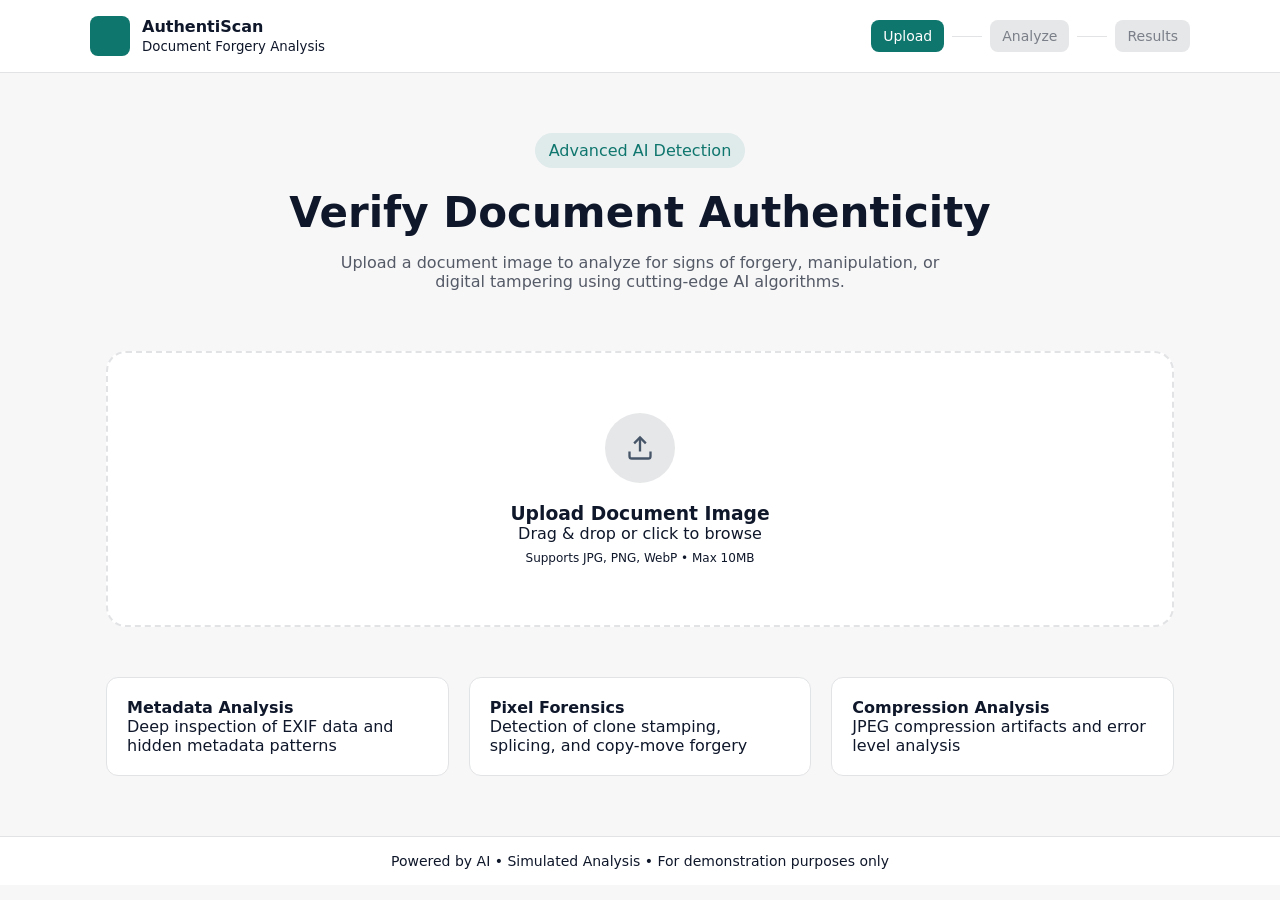
<file: index.html>
<!DOCTYPE html>
<html lang="en">
<head>
  <meta charset="UTF-8" />
  <meta name="viewport" content="width=device-width, initial-scale=1.0"/>
  <title>AuthentiScan</title>
  <link rel="stylesheet" href="styles.css">
</head>
<body>

<header>
  <div class="container header-inner">

    <div class="logo">
      <div class="logo-icon"></div>
      <div>
        <strong>AuthentiScan</strong><br>
        <small>Document Forgery Analysis</small>
      </div>
    </div>

    <div class="steps">
      <div class="step active">Upload</div>
      <div class="divider"></div>
      <div class="step inactive">Analyze</div>
      <div class="divider"></div>
      <div class="step inactive">Results</div>
    </div>

  </div>
</header>

<main class="container">

  <div class="hero">
    <div class="badge">Advanced AI Detection</div>
    <h1>Verify Document Authenticity</h1>
    <p class="subtitle">
      Upload a document image to analyze for signs of forgery, manipulation,
      or digital tampering using cutting-edge AI algorithms.
    </p>
  </div>

  <!-- Upload Box -->
  <div class="upload-box" id="uploadBox">
    <div class="upload-icon">
      <svg width="28" height="28" viewBox="0 0 24 24" fill="none" stroke="#475569" stroke-width="2">
        <path d="M21 15v4a2 2 0 0 1-2 2H5a2 2 0 0 1-2-2v-4"/>
        <polyline points="17 8 12 3 7 8"/>
        <line x1="12" x2="12" y1="3" y2="15"/>
      </svg>
    </div>
    <h3>Upload Document Image</h3>
    <p>Drag & drop or click to browse</p>
    <p class="small-text">Supports JPG, PNG, WebP • Max 10MB</p>
  </div>

  <!-- Hidden Input -->
  <input type="file" id="fileInput" accept="image/*">

  <!-- Preview Section -->
  <div id="previewContainer" class="preview hidden">
    <div class="preview-card">

      <img id="previewImage" />

      <div class="file-info">
        <strong id="fileName"></strong>
        <span id="fileSize"></span>

        <div class="progress-bar">
          <div class="progress"></div>
        </div>
      </div>

      <button id="removeBtn">✕</button>

    </div>

    <button class="analyze-btn">Start Analysis →</button>
  </div>

  <!-- Features -->
  <div class="features">
    <div class="card">
      <h4>Metadata Analysis</h4>
      <p>Deep inspection of EXIF data and hidden metadata patterns</p>
    </div>

    <div class="card">
      <h4>Pixel Forensics</h4>
      <p>Detection of clone stamping, splicing, and copy-move forgery</p>
    </div>

    <div class="card">
      <h4>Compression Analysis</h4>
      <p>JPEG compression artifacts and error level analysis</p>
    </div>
  </div>

</main>

<footer>
  Powered by AI • Simulated Analysis • For demonstration purposes only
</footer>

<script src="script.js"></script>
</body>
</html>
</file>
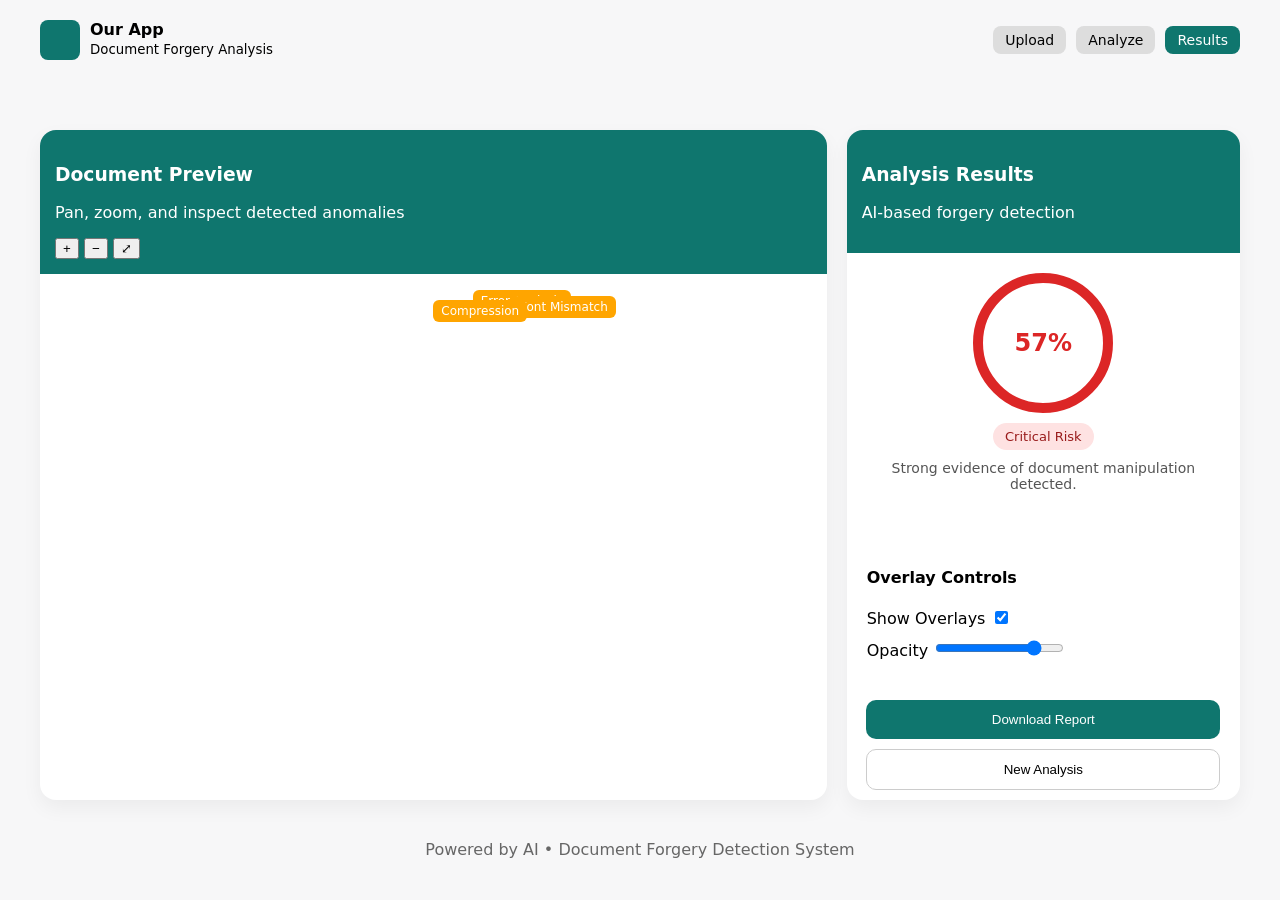
<file: result.html>
<!DOCTYPE html>
<html lang="en">
<head>
  <meta charset="UTF-8">
  <meta name="viewport" content="width=device-width, initial-scale=1.0">
  <title>Results</title>
  <link rel="stylesheet" href="result.css">
</head>
<body>

<header>
  <div class="container header-inner">
    <div class="logo">
      <div class="logo-icon"></div>
      <div>
        <strong>Our App</strong><br>
        <small>Document Forgery Analysis</small>
      </div>
    </div>

    <div class="steps">
      <div class="step inactive">Upload</div>
      <div class="step inactive">Analyze</div>
      <div class="step active">Results</div>
    </div>
  </div>
</header>

<main class="container grid">

  <!-- LEFT PANEL -->
  <div class="preview-panel">

    <div class="panel-header">
      <div>
        <h3>Document Preview</h3>
        <p>Pan, zoom, and inspect detected anomalies</p>
      </div>

      <div class="tools">
        <button id="zoomIn">+</button>
        <button id="zoomOut">−</button>
        <button id="reset">⤢</button>
      </div>
    </div>

    <div class="image-wrapper" id="wrapper">
      <img id="resultImage">

      <!-- TAGS -->
      <div class="tag" style="top:40%; left:55%">Error Analysis</div>
      <div class="tag" style="top:55%; left:60%">Font Mismatch</div>
      <div class="tag" style="top:65%; left:50%">Compression</div>
    </div>

  </div>

  <!-- RIGHT PANEL -->
  <div class="result-panel">

    <div class="panel-header green">
      <h3>Analysis Results</h3>
      <p>AI-based forgery detection</p>
    </div>

    <div class="score-box">
      <div class="circle">
        <span id="scoreValue">0%</span>
      </div>

      <span class="risk-badge">Analyzing...</span>

      <p class="desc">
        Processing document...
      </p>
    </div>

    <div class="controls">
      <h4>Overlay Controls</h4>

      <label>
        Show Overlays
        <input type="checkbox" id="toggleOverlay" checked>
      </label>

      <label>
        Opacity
        <input type="range" id="opacityRange" min="0" max="100" value="80">
      </label>
    </div>

    <button class="download-btn">Download Report</button>
    <button class="new-btn">New Analysis</button>

  </div>

</main>

<footer>
  Powered by AI • Document Forgery Detection System
</footer>

<script src="result.js"></script>
</body>
</html>
</file>
<file: styles.css>
:root {
  --primary: #0F766E;
  --text: #0F172A;
  --border: #E2E3E5;
  --bg: #F7F7F8;
}

* {
  box-sizing: border-box;
  margin: 0;
  padding: 0;
  font-family: system-ui, sans-serif;
}

body {
  background: var(--bg);
  color: var(--text);
}

.container {
  max-width: 1100px;
  margin: auto;
  padding: 0 16px;
}

/* HEADER */
header {
  background: white;
  border-bottom: 1px solid var(--border);
  position: sticky;
  top: 0;
}

.header-inner {
  display: flex;
  justify-content: space-between;
  align-items: center;
  padding: 16px 0;
}

.logo {
  display: flex;
  gap: 12px;
  align-items: center;
}

.logo-icon {
  width: 40px;
  height: 40px;
  background: var(--primary);
  border-radius: 8px;
}

/* STEPS */
.steps {
  display: flex;
  align-items: center;
  gap: 8px;
}

.step {
  padding: 8px 12px;
  border-radius: 8px;
  font-size: 14px;
}

.active {
  background: var(--primary);
  color: white;
}

.inactive {
  background: #E6E7E8;
  color: rgba(15,23,42,0.5);
}

.divider {
  width: 30px;
  height: 1px;
  background: var(--border);
}

/* HERO */
.hero {
  text-align: center;
  margin: 60px 0;
}

.badge {
  display: inline-block;
  background: rgba(15,118,110,0.1);
  color: var(--primary);
  padding: 8px 14px;
  border-radius: 20px;
  margin-bottom: 20px;
}

h1 {
  font-size: 42px;
  margin-bottom: 16px;
}

.subtitle {
  max-width: 600px;
  margin: auto;
  color: rgba(15,23,42,0.7);
}

/* UPLOAD */
.upload-box {
  border: 2px dashed var(--border);
  border-radius: 20px;
  padding: 60px 20px;
  background: white;
  text-align: center;
  cursor: pointer;
  transition: 0.3s;
}

.upload-box:hover {
  border-color: var(--primary);
}

.upload-icon {
  width: 70px;
  height: 70px;
  background: #E6E7E8;
  border-radius: 50%;
  display: flex;
  align-items: center;
  justify-content: center;
  margin: auto;
  margin-bottom: 20px;
}

.small-text {
  font-size: 12px;
  margin-top: 8px;
}

/* HIDE INPUT */
#fileInput {
  display: none;
}

/* PREVIEW */
.hidden {
  display: none;
}

.preview {
  margin-top: 40px;
  text-align: center;
}

.preview-card {
  display: flex;
  align-items: center;
  gap: 15px;
  background: #f8fafc;
  border: 2px solid #ddd;
  border-radius: 16px;
  padding: 20px;
  max-width: 800px;
  margin: auto;
  position: relative;
}

.preview-card img {
  width: 80px;
  height: 80px;
  object-fit: cover;
  border-radius: 10px;
}

.file-info {
  flex: 1;
  text-align: left;
}

.progress-bar {
  height: 6px;
  background: #e5e7eb;
  border-radius: 10px;
  margin-top: 10px;
}

.progress {
  height: 100%;
  width: 100%;
  background: #16a34a;
  border-radius: 10px;
}

#removeBtn {
  border: none;
  background: transparent;
  font-size: 18px;
  cursor: pointer;
}

.analyze-btn {
  margin-top: 20px;
  padding: 14px 24px;
  background: var(--primary);
  color: white;
  border: none;
  border-radius: 12px;
  font-size: 16px;
  cursor: pointer;
}

/* CARDS */
.features {
  display: grid;
  grid-template-columns: repeat(auto-fit, minmax(250px,1fr));
  gap: 20px;
  margin-top: 50px;
}

.card {
  background: white;
  padding: 20px;
  border-radius: 12px;
  border: 1px solid var(--border);
}

/* FOOTER */
footer {
  background: white;
  border-top: 1px solid var(--border);
  text-align: center;
  padding: 16px;
  margin-top: 60px;
  font-size: 14px;
}
</file>
<file: result.css>
body {
  margin: 0;
  font-family: system-ui;
  background: #F7F7F8;
}

.container {
  max-width: 1200px;
  margin: auto;
  padding: 20px;
}

/* HEADER */
.header-inner {
  display: flex;
  justify-content: space-between;
  align-items: center;
}

.logo {
  display: flex;
  gap: 10px;
}

.logo-icon {
  width: 40px;
  height: 40px;
  background: #0F766E;
  border-radius: 8px;
}

.steps {
  display: flex;
  gap: 10px;
}

.step {
  padding: 6px 12px;
  border-radius: 8px;
  font-size: 14px;
}

.active {
  background: #0F766E;
  color: white;
}

.inactive {
  background: #ddd;
}

/* GRID */
.grid {
  display: grid;
  grid-template-columns: 2fr 1fr;
  gap: 20px;
  margin-top: 30px;
}

/* PANELS */
.preview-panel, .result-panel {
  background: white;
  border-radius: 16px;
  overflow: hidden;
  box-shadow: 0 8px 20px rgba(0,0,0,0.05);
}

.panel-header {
  background: #0F766E;
  color: white;
  padding: 15px;
}

.panel-header.green {
  background: #0F766E;
}

/* IMAGE */
.image-wrapper {
  position: relative;
  padding: 20px;
  text-align: center;
}

.image-wrapper img {
  max-width: 100%;
  border-radius: 10px;
  cursor: grab;
  transform: translate(-50%, -50%);
  position: absolute;
  top: 50%;
  left: 50%;
}

/* TAGS */
.tag {
  position: absolute;
  background: orange;
  color: white;
  padding: 4px 8px;
  font-size: 12px;
  border-radius: 6px;
}

/* SCORE */
.score-box {
  text-align: center;
  padding: 20px;
}

.circle {
  width: 120px;
  height: 120px;
  border: 10px solid red;
  border-radius: 50%;
  display: flex;
  align-items: center;
  justify-content: center;
  margin: auto;
  font-size: 24px;
  font-weight: bold;
  transition: all 0.4s ease;
}

.risk-badge {
  display: inline-block;
  padding: 6px 12px;
  border-radius: 20px;
  font-size: 13px;
  margin-top: 10px;
}

.desc {
  font-size: 14px;
  color: #555;
  margin-top: 10px;
}

/* CONTROLS */
.controls {
  padding: 20px;
}

.controls label {
  display: block;
  margin: 10px 0;
}

/* BUTTONS */
.download-btn {
  width: 90%;
  margin: 10px auto;
  display: block;
  padding: 12px;
  background: #0F766E;
  color: white;
  border: none;
  border-radius: 10px;
  cursor: pointer;
}

.new-btn {
  width: 90%;
  margin: 10px auto;
  display: block;
  padding: 12px;
  border: 1px solid #ccc;
  background: white;
  border-radius: 10px;
  cursor: pointer;
}

footer {
  text-align: center;
  margin-top: 20px;
  color: #666;
}
</file>
